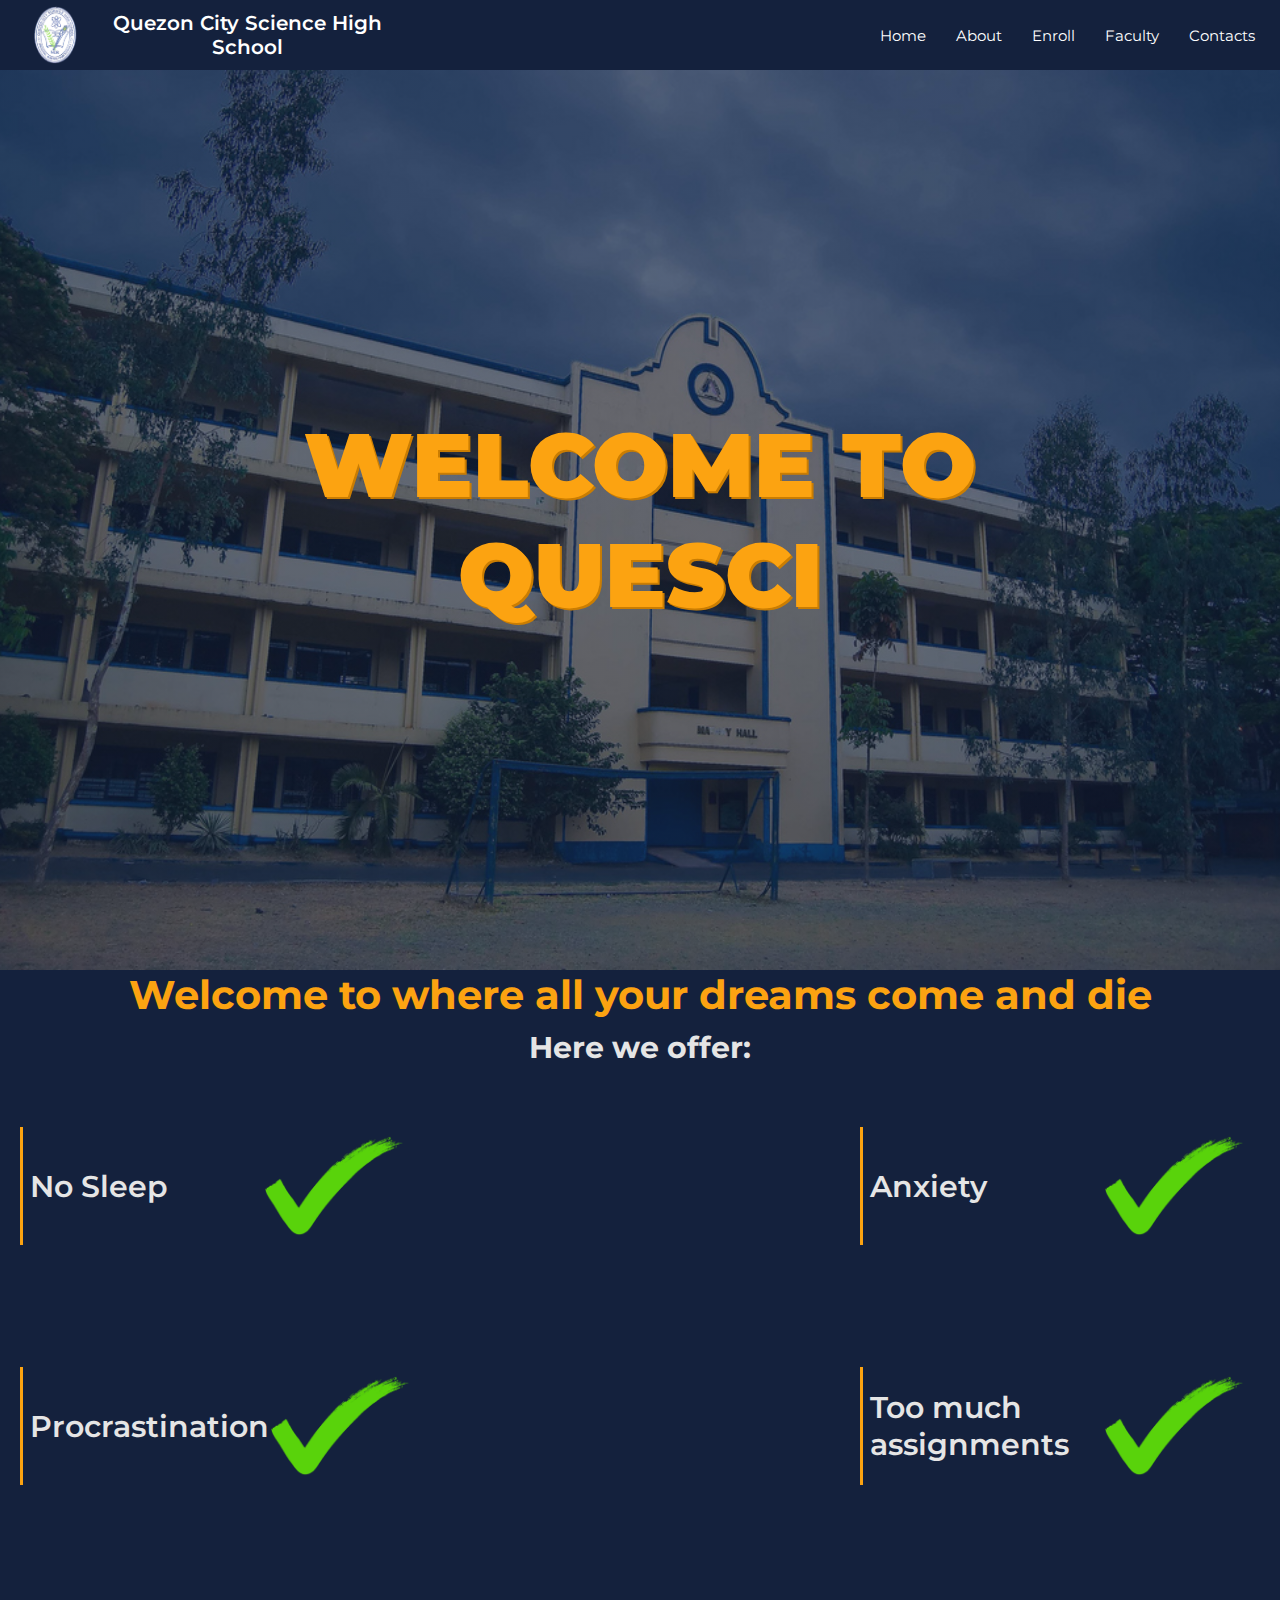
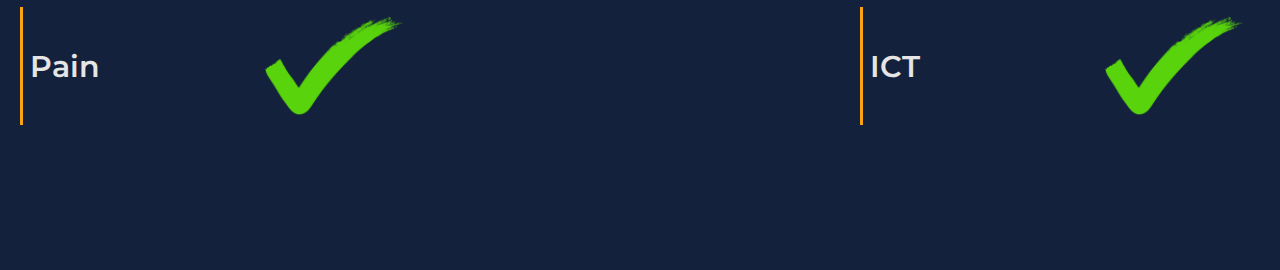
<file: index.html>
<!DOCTYPE html>
<html lang="en">

<head>
    <title>Welcome to Quesci!</title>
    <link rel="stylesheet" href="indexstyle.css">
    <link rel="preconnect" href="https://fonts.googleapis.com">
    <link rel="preconnect" href="https://fonts.gstatic.com" crossorigin>
    <link href="https://fonts.googleapis.com/css2?family=Montserrat:wght@300&display=swap" rel="stylesheet">
</head>

<body>
    <nav class="navbar">
        <ul>
            <li class="logo"><div class="nav-name-logo"><img src="pictures/logo.png" alt=""><span class="nav-name">Quezon City Science High School</span></div></li>
            <ul class="navbar-text">
                <li><a href="#">Home</a></li>
                <li><a href="#">About</a></li>
                <li><a href="#">Enroll</a></li>
                <li><a href="#">Faculty</a></li>
                <li><a href="#">Contacts</a></li>
            </ul>
        </ul>
    </nav>

    <section class="cover">
        <div>
            <h1 class="cover-intro">WELCOME TO <br> QUESCI</h1>
        </div>
    </section>

    <section class="section-dreams">
        <h1 class="section-die">Welcome to where all your dreams come and die</h1>
        <div class="dreams-offer">
            <h3>Here we offer:</h3>
            <ul>
                <li><div>No Sleep</div><img src="pictures/checkmark.png"></li>
                <li><div>Anxiety</div><img src="pictures/checkmark.png"></li>
                <li><div>Procrastination</div><img src="pictures/checkmark.png"></li>
                <li><div>Too much assignments</div><img src="pictures/checkmark.png"></li>
                <li><div>Pain</div><img src="pictures/checkmark.png"></li>
                <li><div>ICT</div><img src="pictures/checkmark.png"></li>

            </ul>
        </div>
    </section>
</body>

</html>
</file>
<file: indexstyle.css>
/* 
colorsssss 
https://coolors.co/000000-14213d-fca311-e5e5e5-ffffff
*/

* {
    margin: 0px;
    padding: 0px;
    box-sizing: border-box;
    font-family: 'Montserrat', sans-serif;
}

/* navbar */

.navbar ul {
    display: flex;
    height: 70px;
    justify-content: space-between;
    align-items: center;
    /* border: red solid 5px; */
    list-style: none;
    background-image: linear-gradient(to bottom, rgba(20, 33, 61,1), rgba(20, 33, 61, 1));
}

.navbar-text {
    margin: 0 20px 0 0;
}

.navbar ul li {
    margin: 0 5px 0 25px;
}

.navbar ul li a {
    text-decoration: none;
    color: white;
    font-size: 15px;
}

.logo {
    width: 30%;
}

.nav-name-logo {
    display: flex;
    /* border: tomato solid 4px; */
    align-items: center;
    justify-content: space-between;
}

.nav-name-logo span {
    color: white;
    font-size: 20px;
    text-align: center;
    font-weight: 600;
}

.logo img{
    width: 60px;
}


/* image */

.cover {
    width: 100%;
    height: 100vh;
    /* border: orange solid 5px; */
    background-image: linear-gradient(rgba(20, 33, 61, 0.6), rgba(20, 33, 61, 0.6)), url(pictures/Quezon_City_Science_High_School.jpg);
    /* background-image: linear-gradient(rgba(252, 163, 17, 0.5), rgba(252, 163, 17, 0.5)), url(/pictures/Quezon_City_Science_High_School.jpg); */
    background-position: center;
    background-size: cover;
}

.cover img {
    width: 100%;
}

/* image text intro */

.cover div {
    position: relative;
    top: 50%;
    transform: translate(0, -50%);
    width: 100%;
}

.cover-intro {
    text-align: center;
    font-size: 90px;
    font-weight: 900;
    color: #FCA311;
    filter: drop-shadow(2px 2px 0px #CA7D02);
}

/* section 2 */

.section-dreams {
    background-color: #14213D;
    height: 100vh;
}

.section-die {
    position: relative;
    text-align: center;
    font-size: 40px;
    margin: 0px 0 10px 0;
    color: #FCA311;
}

.dreams-offer {
    height: 80%;
    
}

.dreams-offer h3 {
    font-size: 30px;
    text-align: center;
    color: #E5E5E5;
}

.dreams-offer ul {
    display: flex;
    justify-content: space-between;
    flex-flow: row wrap;
    align-content: space-around;
    min-height: 100%;
}

.dreams-offer ul li {
    display: flex;
    width: 400px;
    justify-content: space-between;
    margin: 20px;
    padding: 7px;
    /* border-right: 3px solid #FCA311;
    
    border: 3px solid #FCA311; */
    border-left: 3px solid #FCA311;
}

.dreams-offer ul li div {
    display: block;
    position: relative;
    top: 50%;
    transform: translate(0, -50%);
    height:fit-content;
    font-size: 30px;
    font-weight: 600;
    color: #E5E5E5;
}

.dreams-offer ul li img {
    width: 150px;
}
</file>
